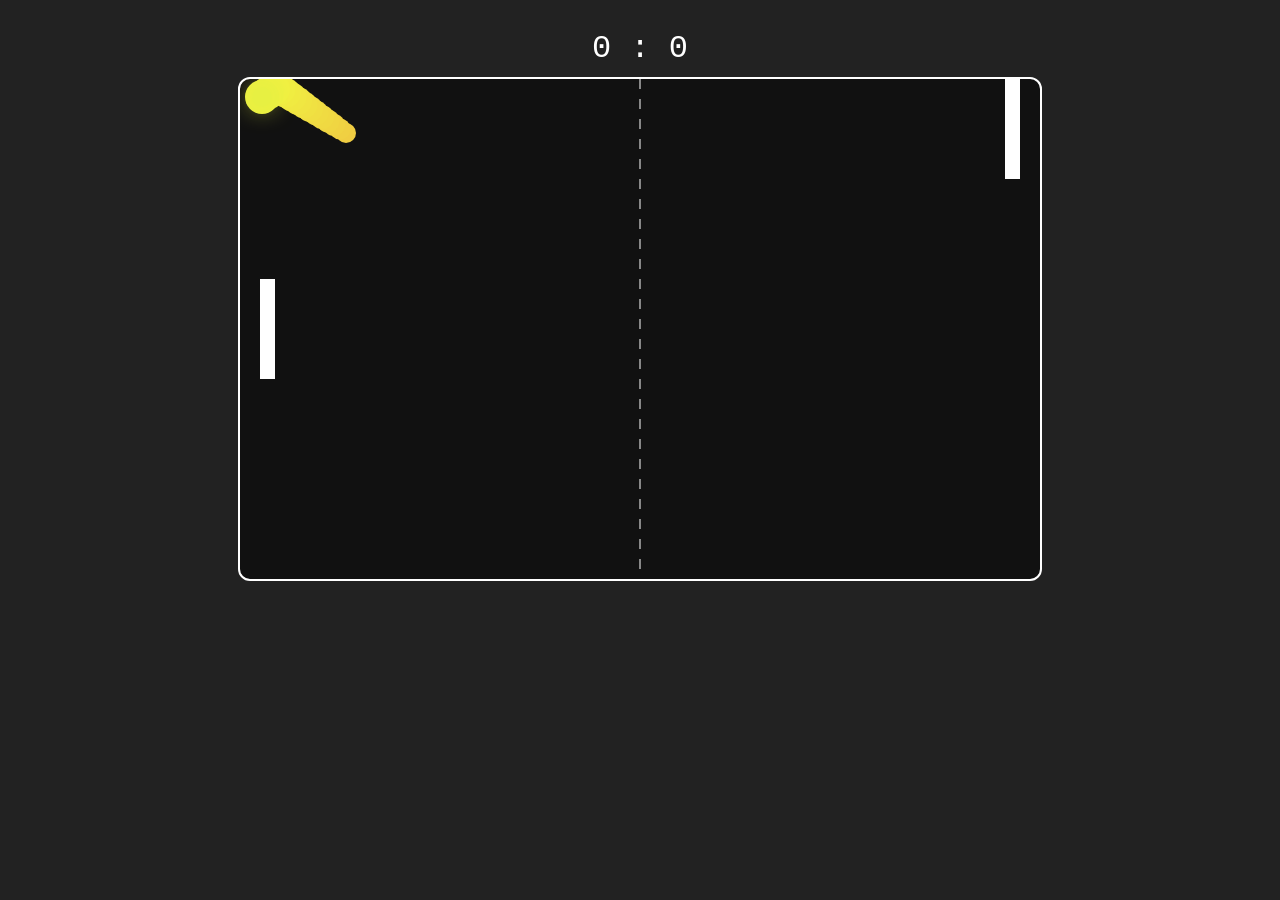
<file: index.html>
<!DOCTYPE html>
<html lang="en">
<head>
    <meta charset="UTF-8">
    <title>Simple Pong Game</title>
    <link rel="stylesheet" href="style.css">
</head>
<body>
    <div id="scoreboard">
        <span id="playerScore">0</span> : <span id="computerScore">0</span>
    </div>
    <canvas id="pongCanvas" width="800" height="500"></canvas>
    <script src="pong.js"></script>
</body>
</html>
</file>
<file: style.css>
body {
    background: #222;
    display: flex;
    flex-direction: column;
    align-items: center;
    justify-content: flex-start;
    height: 100vh;
    margin: 0;
}

#scoreboard {
    color: #fff;
    font-size: 2rem;
    margin: 30px 0 10px 0;
    font-family: 'Courier New', Courier, monospace;
    user-select: none;
}

#pongCanvas {
    background: #111;
    border: 2px solid #fff;
    border-radius: 12px;
    display: block;
    margin: 0 auto;
}
</file>
